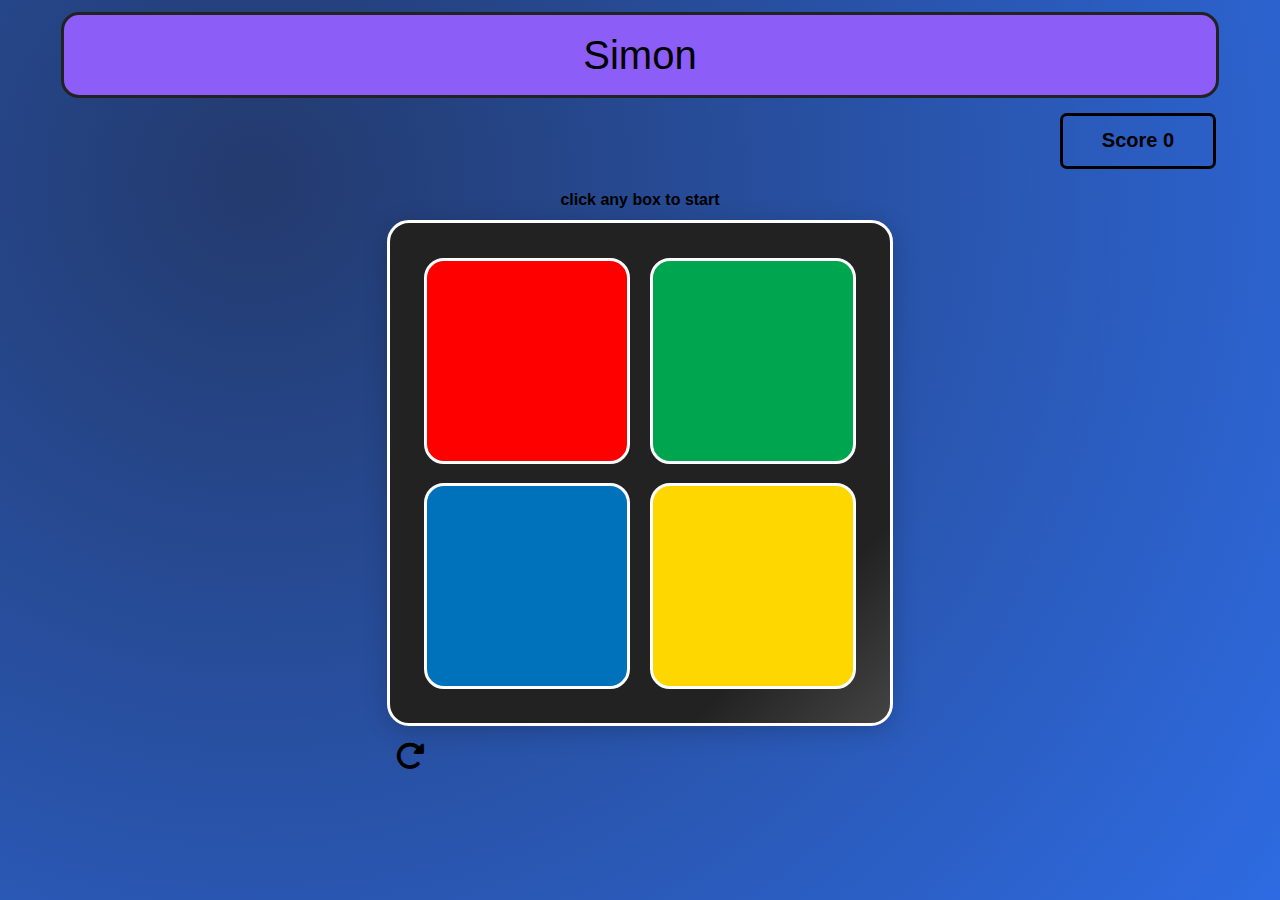
<file: index.html>
<!-- HTML -->
<!DOCTYPE html>
<html lang="en">
<head>
    <meta charset="UTF-8">
    <title>Color Grid Desktop</title>
    <link
    rel="stylesheet"
    href="https://cdnjs.cloudflare.com/ajax/libs/font-awesome/6.5.0/css/all.min.css">
    <link rel="stylesheet" href="style.css">
</head>
<body>
    <div></div>
    <div class="page">
        <div class="bar">
            <div class="top-bar">
                <p>Simon</p>
            </div>
            <div class="sub_bar">
                <div class="score">
                    <p>Score 0</p>
                </div>
            </div>
        </div>
        <div class="game">
            <div class="cont"><p id="heading">click any box to start</p></div>
            <div class="center-box">
                <div class="color-row">
                    <div class="color-square red" id="red"></div>
                    <div class="color-square green" id="green"></div>
                </div>
                <div class="color-row">
                    <div class="color-square blue" id="blue"></div>
                    <div class="color-square yellow" id="yellow"></div>
                </div>
            </div>
            <div class="icon"><i class="fa-solid fa-rotate-right"></i></div>
        </div>
        
    </div>
    <script src="app.js"></script>
</body>
</html>
</file>
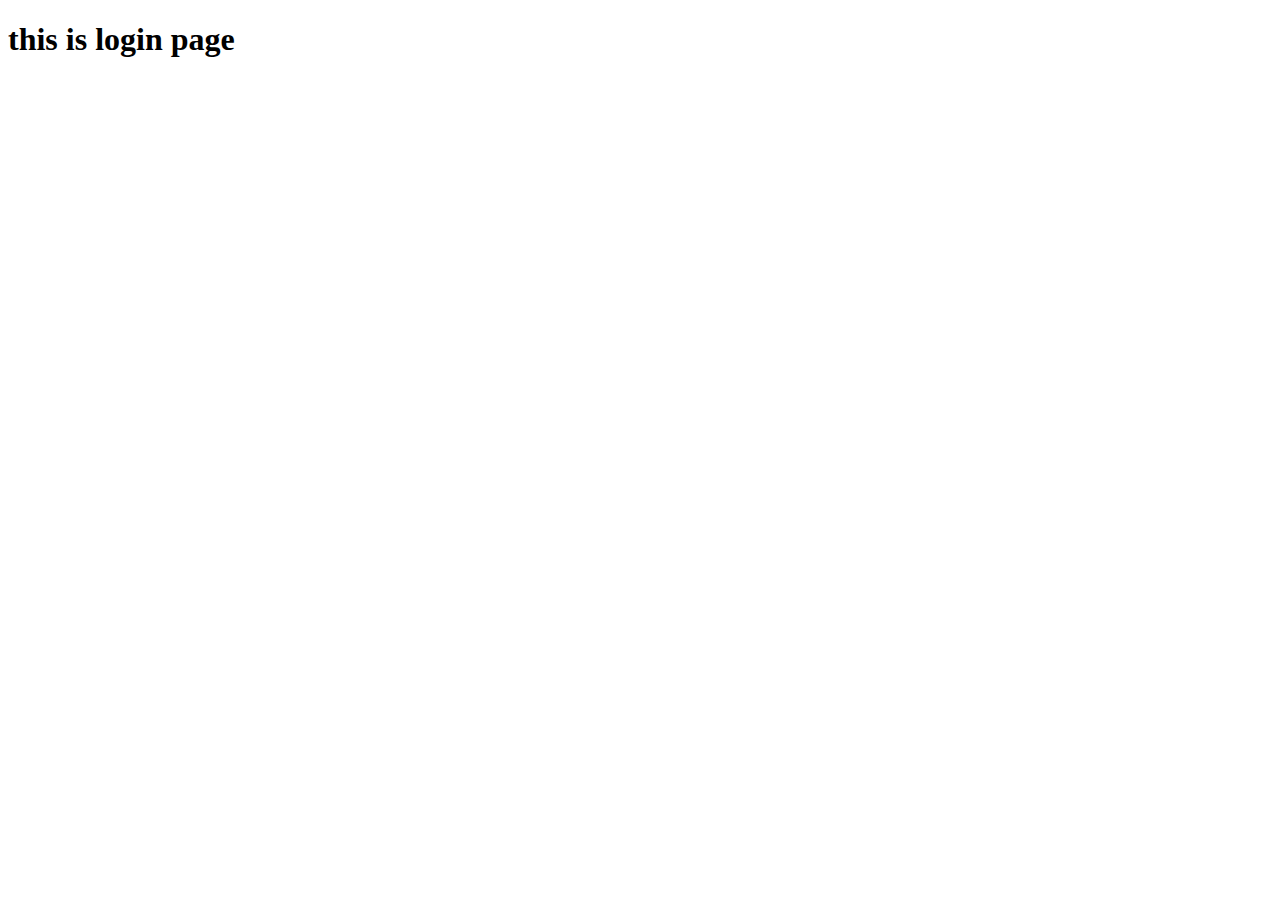
<file: login.html>
<!DOCTYPE html>
<html lang="en">
<head>
    <meta charset="UTF-8">
    <meta name="viewport" content="width=device-width, initial-scale=1.0">
    <title>Document</title>
</head>
<body>
    <h1>this is login page</h1>
</body>
</html>
</file>
<file: style.css>
/* CSS */
*{
    margin: 0;
    padding: 0;
    font-family: 'Lucida Sans', 'Lucida Sans Regular', 'Lucida Grande', 'Lucida Sans Unicode', Geneva, Verdana, sans-serif;
}
.page{
    height: 100vh;
    width: 100vw;
    background: radial-gradient(circle at 20% 20%, #233a6d 0%, #2e6be2 100%);
}
.bar{
    height: 20%;
    display: flex;
    justify-content: center;
    align-items: center;
    flex-direction: column;
    gap: 15px;
}
.top-bar{
    height: 80px;
    width: 90%;
    background: #8c5ef7;
    border: 3px solid #222;
    border-radius: 18px;
    display: flex;
    justify-content: center;
    align-items: center;
}
.top-bar p{
    font-size: 40px;

}
.sub_bar{
    height: 55px;
    width: 90%;
    display: flex;
    justify-content:flex-end;
}
.score{
    height: 90%;
    width: 150px;
    border: 3px solid black;
    border-radius: 7px;
    display: flex;
    justify-content: center;
    align-items: center;
}
.score p{
    font-size: 20px;
    font-weight: bold;
}
.game{
    height: 80%;
    display: flex;
    align-items: center;
    flex-direction: column;
}
.cont{
    height: 40px;
    width: 500px;
    display: flex;
    justify-content: center;
    align-items: center;
}
.cont p{
    font-weight: bold;
}
.center-box {
    width: 500px;
    height: 500px;
    background: linear-gradient(135deg, #222 80%, #444 100%);
    border-radius: 22px;
    border: 3px solid #fff;
    box-shadow: 0 4px 24px rgba(0,0,0,0.2);
    display: flex;
    flex-direction: column;
    align-items: center;
    justify-content: center;
}
.color-row{
    width: 100%;
    height: 45%;
    display: flex;
    justify-content: center;
    align-items: center;
    gap: 20px;
}
.icon{
    height: 40px;
    width: 500px;
    margin-top: 10px;
    cursor: pointer;
}
.icon i{
    height: 40px;
    width: 40px;
    font-size: 30px;
    display: flex;
    justify-content: center;
    align-items: center;
    
}
.color-square{
    height: 200px;
    width: 200px;
    border: 3px solid white;
    border-radius: 20px;
    cursor: pointer;
}
.red{background-color: #FF0000;}
.green{background-color: #00A550;}
.blue{background-color: #0072BB;}
.yellow{background-color: #FFD700;}
.white{background-color: white;}
.black{background-color: black;}
</file>
